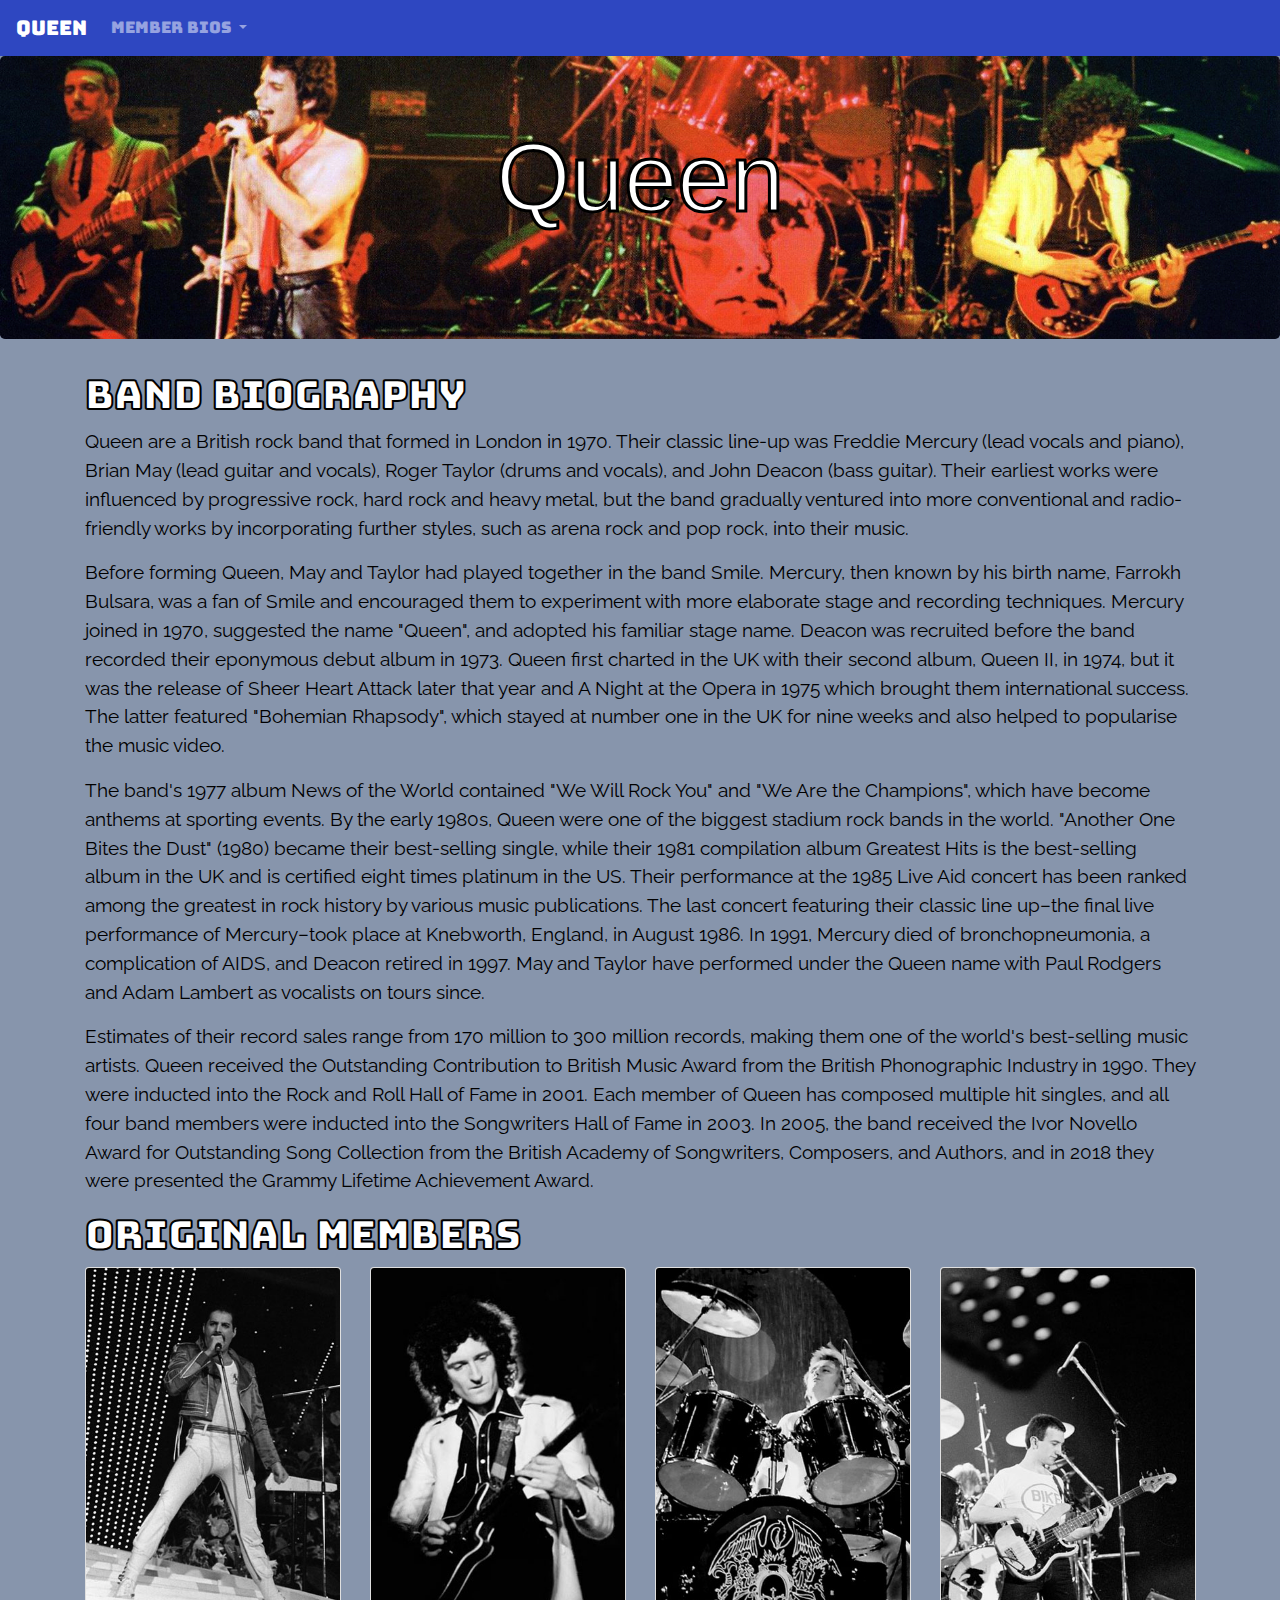
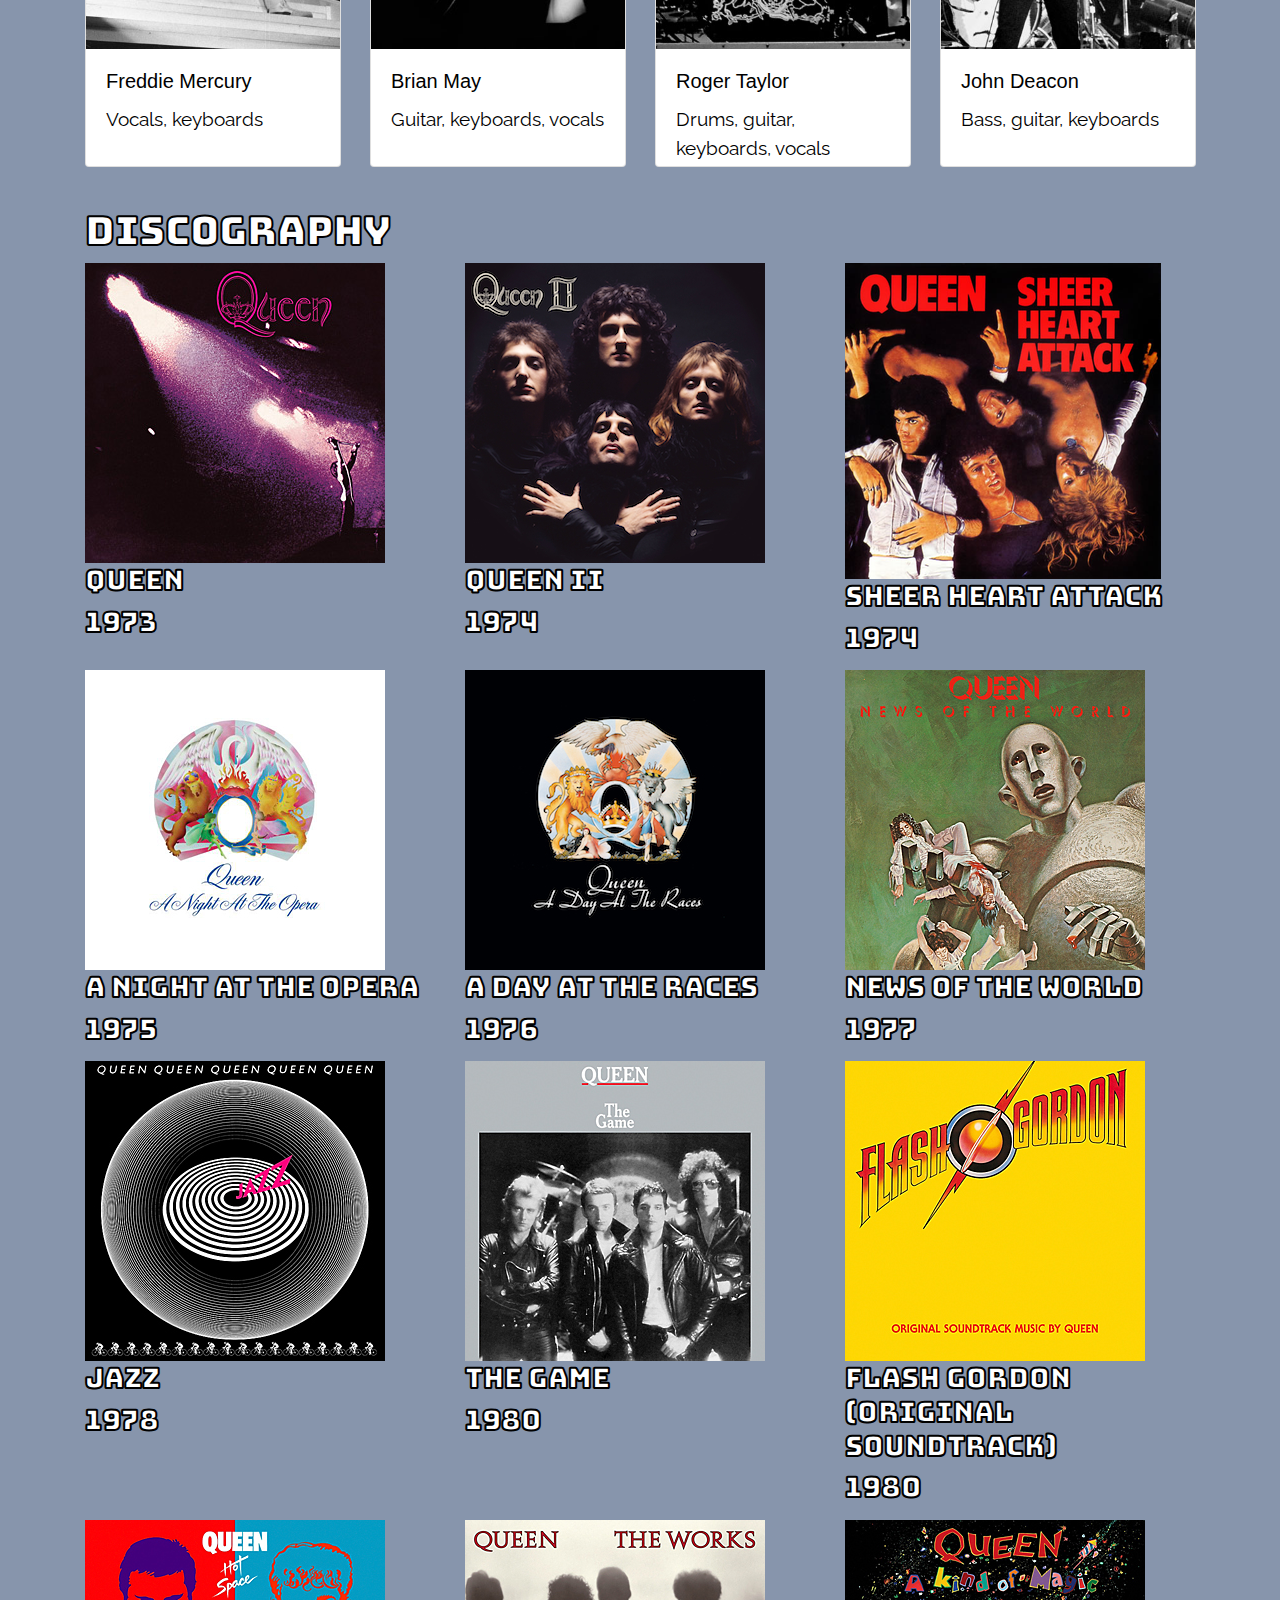
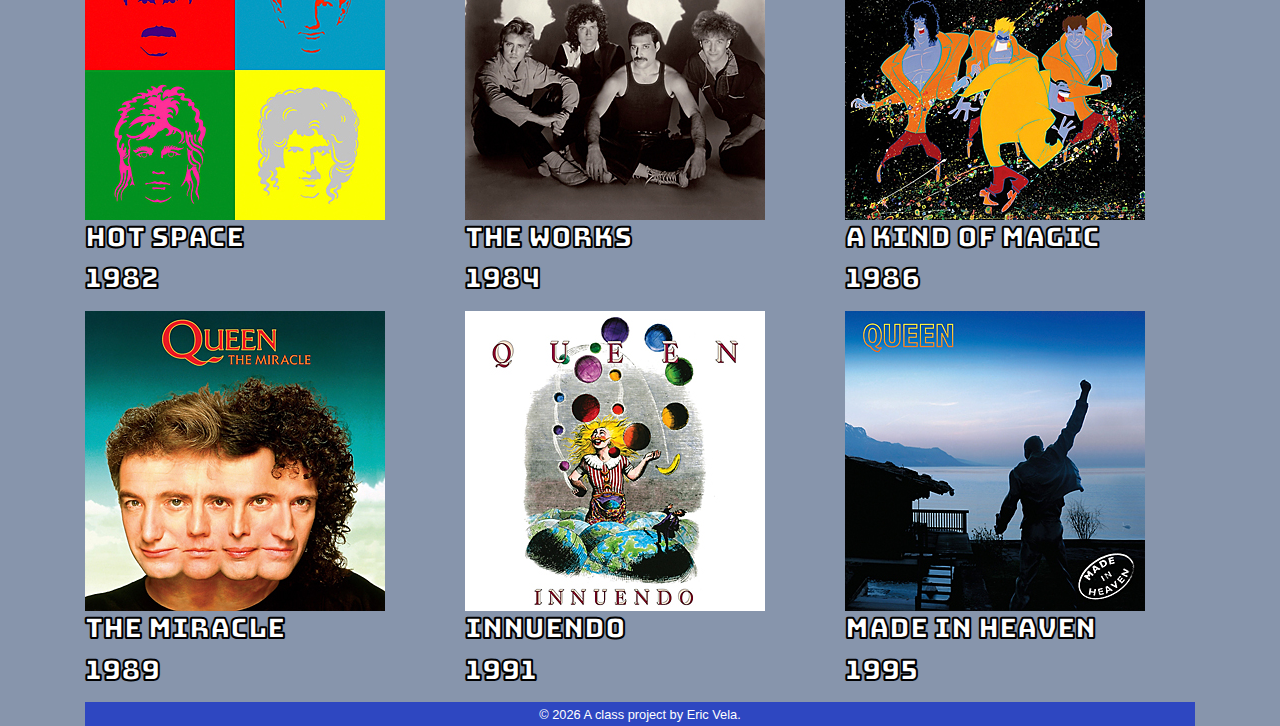
<file: docs/index.html>
<!doctype html>
<html lang="en">
<!-- A Intro to Coding for Journalists class project -->
<head>
  <title>Queen | About</title>
  <meta name="description" content="Default description">
  <meta charset="utf-8">
  <meta http-equiv="X-UA-Compatible" content="IE=edge" />
  <meta name="viewport" content="width=device-width, initial-scale=1, maximum-scale=1">
  <link rel="stylesheet" href="css/main.css">
  <link href="https://fonts.googleapis.com/css?family=Bungee|Raleway" rel="stylesheet">
</head>
<body>
  <nav class="navbar navbar-expand-lg navbar-dark bg-dark">
  <a class="navbar-brand" href="index.html">Queen</a>
  <button class="navbar-toggler" type="button" data-toggle="collapse" data-target="#navbarNavDropdown" aria-controls="navbarNavDropdown" aria-expanded="false" aria-label="Toggle navigation">
    <span class="navbar-toggler-icon"></span>
  </button>
  <div class="collapse navbar-collapse" id="navbarNavDropdown">
    <ul class="navbar-nav">
      <li class="nav-item dropdown">
        <a class="nav-link dropdown-toggle" href="#" id="navbarDropdownMenuLink" role="button" data-toggle="dropdown" aria-haspopup="true" aria-expanded="false">
          Member bios
        </a>
        <div class="dropdown-menu" aria-labelledby="navbarDropdownMenuLink">
          <a class="dropdown-item" href="freddie-mercury.html">Freddie Mercury</a>
          <a class="dropdown-item" href="brian-may.html">Brian May</a>
          <a class="dropdown-item" href="roger-taylor.html">Roger Taylor</a>
          <a class="dropdown-item" href="john-deacon.html">John Deacon</a>
        </div>
      </li>
    </ul>
  </div>
</nav>
  
  
<div class="jumbotron banner text-center">
 
  <h1 class="jumbotext">Queen</h1>
  
</div>

  

<div class="container">

  <div class="row">
    <div class="col">
    <h1>Band biography</h1>
    </div>
  </div>
  <div class="row">
    <div class="col">
    <p>
      Queen are a British rock band that formed in London in 1970. Their classic line-up was Freddie Mercury (lead vocals and piano), Brian May (lead guitar and vocals), Roger Taylor (drums and vocals), and John Deacon (bass guitar). Their earliest works were influenced by progressive rock, hard rock and heavy metal, but the band gradually ventured into more conventional and radio-friendly works by incorporating further styles, such as arena rock and pop rock, into their music.</p>

      <p>Before forming Queen, May and Taylor had played together in the band Smile. Mercury, then known by his birth name, Farrokh Bulsara, was a fan of Smile and encouraged them to experiment with more elaborate stage and recording techniques. Mercury joined in 1970, suggested the name "Queen", and adopted his familiar stage name. Deacon was recruited before the band recorded their eponymous debut album in 1973. Queen first charted in the UK with their second album, Queen II, in 1974, but it was the release of Sheer Heart Attack later that year and A Night at the Opera in 1975 which brought them international success. The latter featured "Bohemian Rhapsody", which stayed at number one in the UK for nine weeks and also helped to popularise the music video.</p>

      <p>The band's 1977 album News of the World contained "We Will Rock You" and "We Are the Champions", which have become anthems at sporting events. By the early 1980s, Queen were one of the biggest stadium rock bands in the world. "Another One Bites the Dust" (1980) became their best-selling single, while their 1981 compilation album Greatest Hits is the best-selling album in the UK and is certified eight times platinum in the US. Their performance at the 1985 Live Aid concert has been ranked among the greatest in rock history by various music publications. The last concert featuring their classic line up–the final live performance of Mercury–took place at Knebworth, England, in August 1986. In 1991, Mercury died of bronchopneumonia, a complication of AIDS, and Deacon retired in 1997. May and Taylor have performed under the Queen name with Paul Rodgers and Adam Lambert as vocalists on tours since.</p>

      <p>Estimates of their record sales range from 170 million to 300 million records, making them one of the world's best-selling music artists. Queen received the Outstanding Contribution to British Music Award from the British Phonographic Industry in 1990. They were inducted into the Rock and Roll Hall of Fame in 2001. Each member of Queen has composed multiple hit singles, and all four band members were inducted into the Songwriters Hall of Fame in 2003. In 2005, the band received the Ivor Novello Award for Outstanding Song Collection from the British Academy of Songwriters, Composers, and Authors, and in 2018 they were presented the Grammy Lifetime Achievement Award.
    </p>
        </div>
        </div>
        <h1>Original Members</h1>
<div class="row">


<div class="col-sm-6 col-lg-3"><a href="freddie-mercury.html" class="card-link">
<div class="card">
  <img class="card-img-top" src="assets/img/members/freddie-mercury-bw.jpg" alt="Freddie Mercury">
  <div class="card-body">
    <h5 class="card-title">Freddie Mercury</h5>
    <p class="card-text">Vocals, keyboards</p>
</a>
  </div>
</div>
</div>


<div class="col-sm-6 col-lg-3"><a href="brian-may.html" class="card-link">
<div class="card">
  <img class="card-img-top" src="assets/img/members/brian-may-bw.jpg" alt="Brian May">
  <div class="card-body">
    <h5 class="card-title">Brian May</h5>
    <p class="card-text">Guitar, keyboards, vocals</p>
</a>
  </div>
</div>
</div>


<div class="col-sm-6 col-lg-3"><a href="roger-taylor.html" class="card-link">
<div class="card">
  <img class="card-img-top" src="assets/img/members/roger-taylor-bw.jpg" alt="Roger Taylor">
  <div class="card-body">
    <h5 class="card-title">Roger Taylor</h5>
    <p class="card-text">Drums, guitar, keyboards, vocals</p>
</a>
  </div>
</div>
</div>


<div class="col-sm-6 col-lg-3"><a href="john-deacon.html" class="card-link">
<div class="card">
  <img class="card-img-top" src="assets/img/members/john-deacon-bw.jpg" alt="John Deacon">
  <div class="card-body">
    <h5 class="card-title">John Deacon</h5>
    <p class="card-text">Bass, guitar, keyboards</p>
</a>
  </div>
</div>
</div>

</div>
        <h1>Discography</h1>
<div class= "row">
    
  <div class="col-centered col-sm-6 col-md-4">
      <ul class="list-unstyled">
        <li class="albums">
    <img class="img-fluid album-image" src=assets/img/discs/Queen_Queen.png alt="Album Cover">
    <div class="media-body">
      <h3 class="album-title">Queen</h3>
      <h3 class="album-year">1973</h3>
    </div>
  </li>
  </ul>
</div>

  <div class="col-centered col-sm-6 col-md-4">
      <ul class="list-unstyled">
        <li class="albums">
    <img class="img-fluid album-image" src=assets/img/discs/Queen_Queen_II.jpg alt="Album Cover">
    <div class="media-body">
      <h3 class="album-title">Queen II</h3>
      <h3 class="album-year">1974</h3>
    </div>
  </li>
  </ul>
</div>

  <div class="col-centered col-sm-6 col-md-4">
      <ul class="list-unstyled">
        <li class="albums">
    <img class="img-fluid album-image" src=assets/img/discs/Queen_Sheer_Heart_Attack.png alt="Album Cover">
    <div class="media-body">
      <h3 class="album-title">Sheer Heart Attack</h3>
      <h3 class="album-year">1974</h3>
    </div>
  </li>
  </ul>
</div>

  <div class="col-centered col-sm-6 col-md-4">
      <ul class="list-unstyled">
        <li class="albums">
    <img class="img-fluid album-image" src=assets/img/discs/Queen_A_Night_At_The_Opera.png alt="Album Cover">
    <div class="media-body">
      <h3 class="album-title">A Night at the Opera</h3>
      <h3 class="album-year">1975</h3>
    </div>
  </li>
  </ul>
</div>

  <div class="col-centered col-sm-6 col-md-4">
      <ul class="list-unstyled">
        <li class="albums">
    <img class="img-fluid album-image" src=assets/img/discs/Queen_A_Day_at_the_Races.jpg alt="Album Cover">
    <div class="media-body">
      <h3 class="album-title">A Day at the Races</h3>
      <h3 class="album-year">1976</h3>
    </div>
  </li>
  </ul>
</div>

  <div class="col-centered col-sm-6 col-md-4">
      <ul class="list-unstyled">
        <li class="albums">
    <img class="img-fluid album-image" src=assets/img/discs/Queen_News_Of_The_World.png alt="Album Cover">
    <div class="media-body">
      <h3 class="album-title">News of the World</h3>
      <h3 class="album-year">1977</h3>
    </div>
  </li>
  </ul>
</div>

  <div class="col-centered col-sm-6 col-md-4">
      <ul class="list-unstyled">
        <li class="albums">
    <img class="img-fluid album-image" src=assets/img/discs/Queen_Jazz.png alt="Album Cover">
    <div class="media-body">
      <h3 class="album-title">Jazz</h3>
      <h3 class="album-year">1978</h3>
    </div>
  </li>
  </ul>
</div>

  <div class="col-centered col-sm-6 col-md-4">
      <ul class="list-unstyled">
        <li class="albums">
    <img class="img-fluid album-image" src=assets/img/discs/Queen_The_Game.png alt="Album Cover">
    <div class="media-body">
      <h3 class="album-title">The Game</h3>
      <h3 class="album-year">1980</h3>
    </div>
  </li>
  </ul>
</div>

  <div class="col-centered col-sm-6 col-md-4">
      <ul class="list-unstyled">
        <li class="albums">
    <img class="img-fluid album-image" src=assets/img/discs/Queen_Flash_Gordon.png alt="Album Cover">
    <div class="media-body">
      <h3 class="album-title">Flash Gordon (Original Soundtrack)</h3>
      <h3 class="album-year">1980</h3>
    </div>
  </li>
  </ul>
</div>

  <div class="col-centered col-sm-6 col-md-4">
      <ul class="list-unstyled">
        <li class="albums">
    <img class="img-fluid album-image" src=assets/img/discs/Queen_Hot_Space.png alt="Album Cover">
    <div class="media-body">
      <h3 class="album-title">Hot Space</h3>
      <h3 class="album-year">1982</h3>
    </div>
  </li>
  </ul>
</div>

  <div class="col-centered col-sm-6 col-md-4">
      <ul class="list-unstyled">
        <li class="albums">
    <img class="img-fluid album-image" src=assets/img/discs/Queen_The_Works.png alt="Album Cover">
    <div class="media-body">
      <h3 class="album-title">The Works</h3>
      <h3 class="album-year">1984</h3>
    </div>
  </li>
  </ul>
</div>

  <div class="col-centered col-sm-6 col-md-4">
      <ul class="list-unstyled">
        <li class="albums">
    <img class="img-fluid album-image" src=assets/img/discs/Queen_A_Kind_Of_Magic.png alt="Album Cover">
    <div class="media-body">
      <h3 class="album-title">A Kind of Magic</h3>
      <h3 class="album-year">1986</h3>
    </div>
  </li>
  </ul>
</div>

  <div class="col-centered col-sm-6 col-md-4">
      <ul class="list-unstyled">
        <li class="albums">
    <img class="img-fluid album-image" src=assets/img/discs/Queen_The_Miracle.png alt="Album Cover">
    <div class="media-body">
      <h3 class="album-title">The Miracle</h3>
      <h3 class="album-year">1989</h3>
    </div>
  </li>
  </ul>
</div>

  <div class="col-centered col-sm-6 col-md-4">
      <ul class="list-unstyled">
        <li class="albums">
    <img class="img-fluid album-image" src=assets/img/discs/Queen_Innuendo.png alt="Album Cover">
    <div class="media-body">
      <h3 class="album-title">Innuendo</h3>
      <h3 class="album-year">1991</h3>
    </div>
  </li>
  </ul>
</div>

  <div class="col-centered col-sm-6 col-md-4">
      <ul class="list-unstyled">
        <li class="albums">
    <img class="img-fluid album-image" src=assets/img/discs/Queen_Made_in_Heaven.jpg alt="Album Cover">
    <div class="media-body">
      <h3 class="album-title">Made in Heaven</h3>
      <h3 class="album-year">1995</h3>
    </div>
  </li>
  </ul>
</div>



</div>


  
<footer id="legal" class="center-block text-center">
  <small>&copy; <span class="copyright-year"></span>
  A class project by Eric Vela.
</footer>


  <script src="js/jquery.js"></script>
  <script src="js/popper.js"></script>
  <script src="js/bootstrap.js"></script>
  <script src="js/scripts.js"></script>
</body>
</html>
</file>
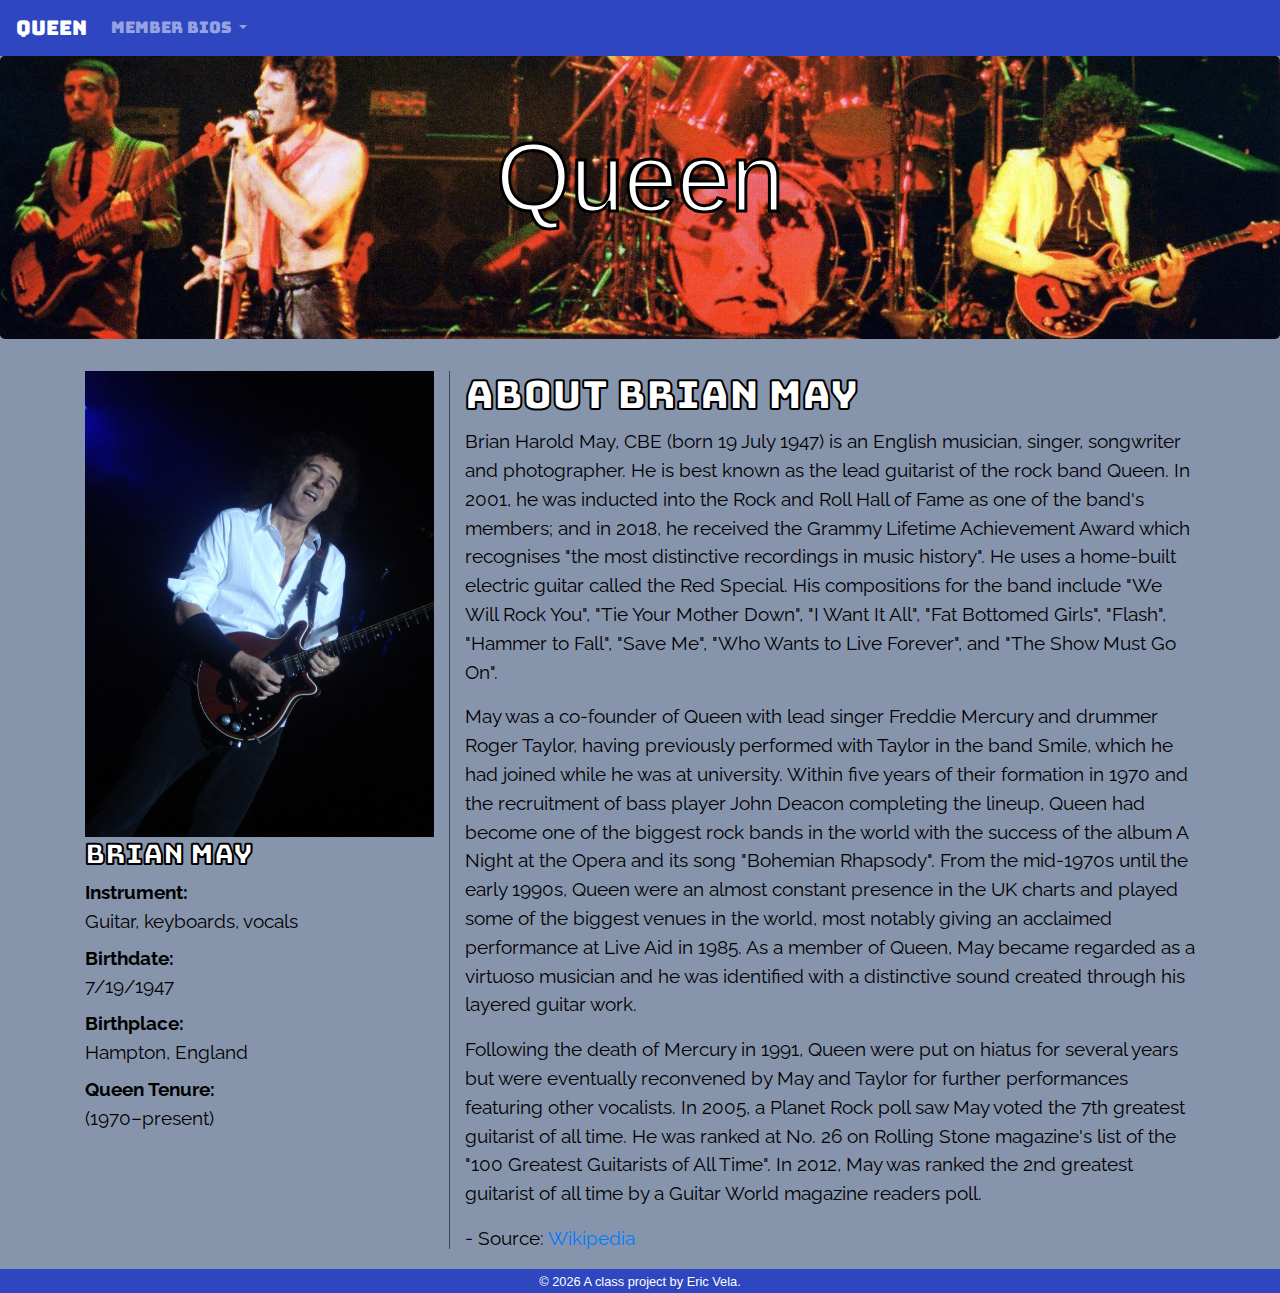
<file: docs/brian-may.html>
<!doctype html>
<html lang="en">
<!-- A Intro to Coding for Journalists class project -->
<head>
  <title>Queen | Brian May</title>
  <meta name="description" content="Default description">
  <meta charset="utf-8">
  <meta http-equiv="X-UA-Compatible" content="IE=edge" />
  <meta name="viewport" content="width=device-width, initial-scale=1, maximum-scale=1">
  <link rel="stylesheet" href="css/main.css">
  <link href="https://fonts.googleapis.com/css?family=Bungee|Raleway" rel="stylesheet">
</head>
<body>
  <nav class="navbar navbar-expand-lg navbar-dark bg-dark">
  <a class="navbar-brand" href="index.html">Queen</a>
  <button class="navbar-toggler" type="button" data-toggle="collapse" data-target="#navbarNavDropdown" aria-controls="navbarNavDropdown" aria-expanded="false" aria-label="Toggle navigation">
    <span class="navbar-toggler-icon"></span>
  </button>
  <div class="collapse navbar-collapse" id="navbarNavDropdown">
    <ul class="navbar-nav">
      <li class="nav-item dropdown">
        <a class="nav-link dropdown-toggle" href="#" id="navbarDropdownMenuLink" role="button" data-toggle="dropdown" aria-haspopup="true" aria-expanded="false">
          Member bios
        </a>
        <div class="dropdown-menu" aria-labelledby="navbarDropdownMenuLink">
          <a class="dropdown-item" href="freddie-mercury.html">Freddie Mercury</a>
          <a class="dropdown-item" href="brian-may.html">Brian May</a>
          <a class="dropdown-item" href="roger-taylor.html">Roger Taylor</a>
          <a class="dropdown-item" href="john-deacon.html">John Deacon</a>
        </div>
      </li>
    </ul>
  </div>
</nav>
  
  
<div class="jumbotron banner text-center">
 
  <h1 class="jumbotext">Queen</h1>
  
</div>

  
<article class="container">
  <div class="row">
    <div class="col-sm-6 col-md-4 info">

      <img class = "img-fluid" src="assets/img/members/brian-may-color.jpg" alt= "Brian May"/>
      <h3>Brian May</h3>
      <dl>
        <dt>Instrument:</dt>
        <dd>Guitar, keyboards, vocals</dd>

        <dt>Birthdate:</dt>
        <dd>7/19/1947</dd>

        <dt>Birthplace:</dt>
        <dd>Hampton, England</dd>

        <dt>Queen Tenure:</dt>
        <dd>(1970–present)</dd>


        
    </div>
    
    <div class="col-sm-6 col-md-8 biography">
     <h1>About Brian May</h1>
      <p>Brian Harold May, CBE (born 19 July 1947) is an English musician, singer, songwriter and photographer. He is best known as the lead guitarist of the rock band Queen. In 2001, he was inducted into the Rock and Roll Hall of Fame as one of the band's members; and in 2018, he received the Grammy Lifetime Achievement Award which recognises "the most distinctive recordings in music history". He uses a home-built electric guitar called the Red Special. His compositions for the band include "We Will Rock You", "Tie Your Mother Down", "I Want It All", "Fat Bottomed Girls", "Flash", "Hammer to Fall", "Save Me", "Who Wants to Live Forever", and "The Show Must Go On".</p>
<p>May was a co-founder of Queen with lead singer Freddie Mercury and drummer Roger Taylor, having previously performed with Taylor in the band Smile, which he had joined while he was at university. Within five years of their formation in 1970 and the recruitment of bass player John Deacon completing the lineup, Queen had become one of the biggest rock bands in the world with the success of the album A Night at the Opera and its song "Bohemian Rhapsody". From the mid-1970s until the early 1990s, Queen were an almost constant presence in the UK charts and played some of the biggest venues in the world, most notably giving an acclaimed performance at Live Aid in 1985. As a member of Queen, May became regarded as a virtuoso musician and he was identified with a distinctive sound created through his layered guitar work.</p>
<p>Following the death of Mercury in 1991, Queen were put on hiatus for several years but were eventually reconvened by May and Taylor for further performances featuring other vocalists. In 2005, a Planet Rock poll saw May voted the 7th greatest guitarist of all time. He was ranked at No. 26 on Rolling Stone magazine's list of the "100 Greatest Guitarists of All Time". In 2012, May was ranked the 2nd greatest guitarist of all time by a Guitar World magazine readers poll.</p>
<p>- Source: <a href="https://en.wikipedia.org/wiki/Brian_May">Wikipedia</a></p>


    </div>
  </div>
</article>


  
<footer id="legal" class="center-block text-center">
  <small>&copy; <span class="copyright-year"></span>
  A class project by Eric Vela.
</footer>


  <script src="js/jquery.js"></script>
  <script src="js/popper.js"></script>
  <script src="js/bootstrap.js"></script>
  <script src="js/scripts.js"></script>
</body>
</html>
</file>
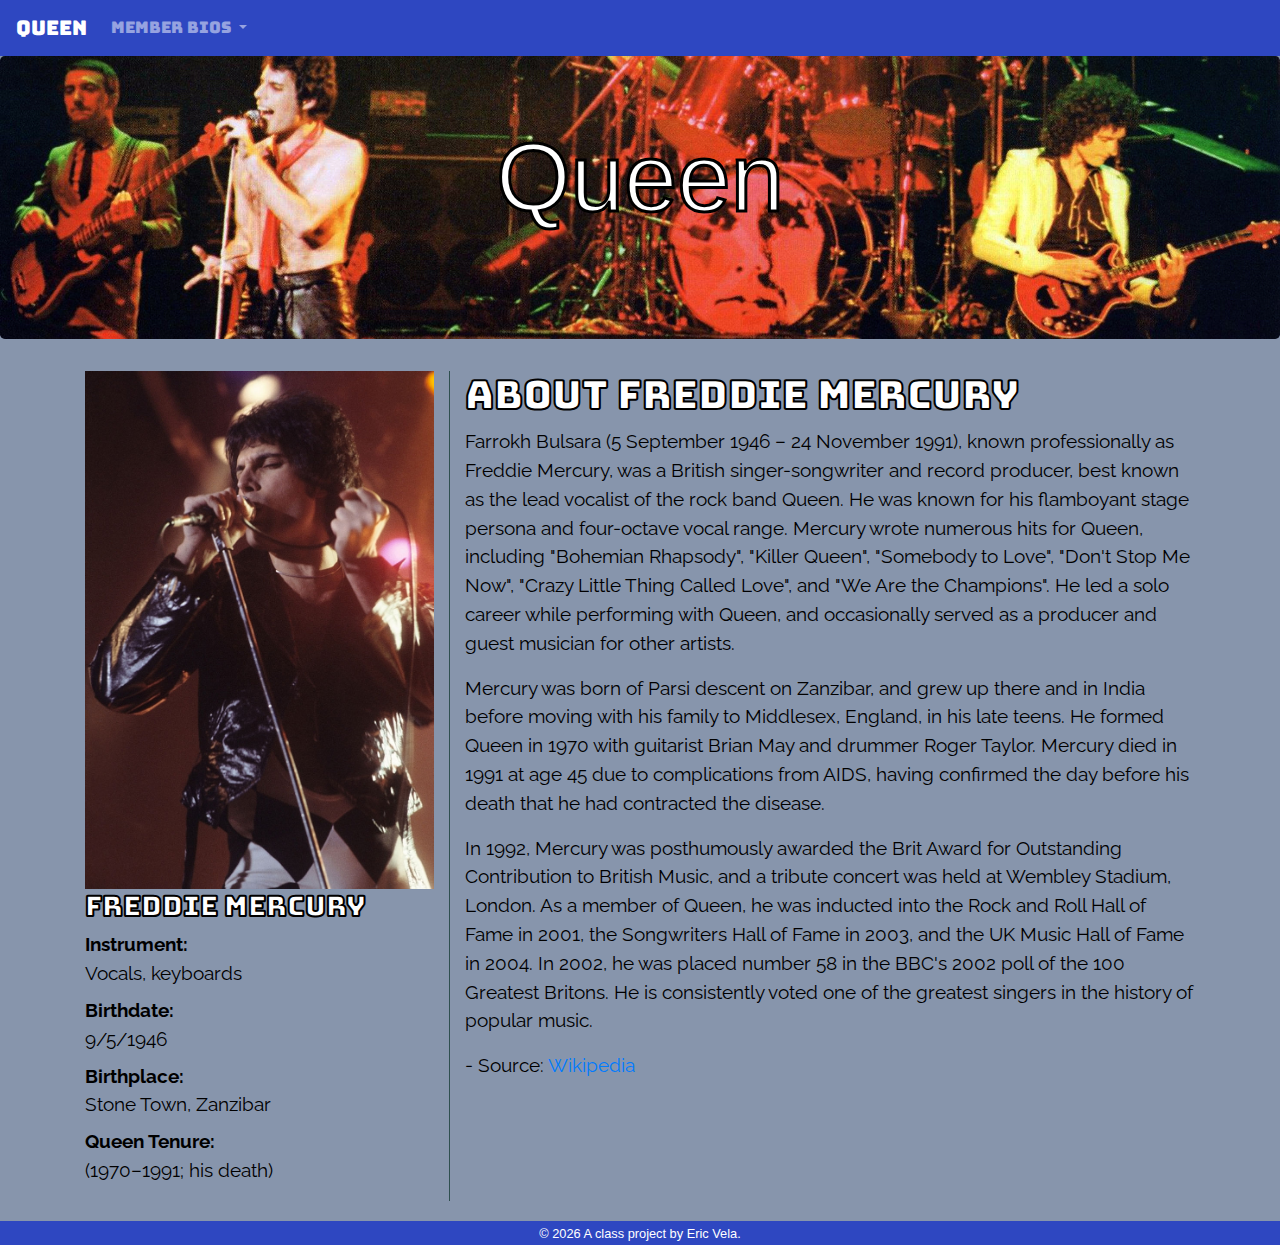
<file: docs/freddie-mercury.html>
<!doctype html>
<html lang="en">
<!-- A Intro to Coding for Journalists class project -->
<head>
  <title>Queen | Freddie Mercury</title>
  <meta name="description" content="Default description">
  <meta charset="utf-8">
  <meta http-equiv="X-UA-Compatible" content="IE=edge" />
  <meta name="viewport" content="width=device-width, initial-scale=1, maximum-scale=1">
  <link rel="stylesheet" href="css/main.css">
  <link href="https://fonts.googleapis.com/css?family=Bungee|Raleway" rel="stylesheet">
</head>
<body>
  <nav class="navbar navbar-expand-lg navbar-dark bg-dark">
  <a class="navbar-brand" href="index.html">Queen</a>
  <button class="navbar-toggler" type="button" data-toggle="collapse" data-target="#navbarNavDropdown" aria-controls="navbarNavDropdown" aria-expanded="false" aria-label="Toggle navigation">
    <span class="navbar-toggler-icon"></span>
  </button>
  <div class="collapse navbar-collapse" id="navbarNavDropdown">
    <ul class="navbar-nav">
      <li class="nav-item dropdown">
        <a class="nav-link dropdown-toggle" href="#" id="navbarDropdownMenuLink" role="button" data-toggle="dropdown" aria-haspopup="true" aria-expanded="false">
          Member bios
        </a>
        <div class="dropdown-menu" aria-labelledby="navbarDropdownMenuLink">
          <a class="dropdown-item" href="freddie-mercury.html">Freddie Mercury</a>
          <a class="dropdown-item" href="brian-may.html">Brian May</a>
          <a class="dropdown-item" href="roger-taylor.html">Roger Taylor</a>
          <a class="dropdown-item" href="john-deacon.html">John Deacon</a>
        </div>
      </li>
    </ul>
  </div>
</nav>
  
  
<div class="jumbotron banner text-center">
 
  <h1 class="jumbotext">Queen</h1>
  
</div>

  
<article class="container">
  <div class="row">
    <div class="col-sm-6 col-md-4 info">

      <img class = "img-fluid" src="assets/img/members/freddie-mercury-color.jpg" alt= "Freddie Mercury"/>
      <h3>Freddie Mercury</h3>
      <dl>
        <dt>Instrument:</dt>
        <dd>Vocals, keyboards</dd>

        <dt>Birthdate:</dt>
        <dd>9/5/1946</dd>

        <dt>Birthplace:</dt>
        <dd>Stone Town, Zanzibar</dd>

        <dt>Queen Tenure:</dt>
        <dd>(1970–1991; his death)</dd>


        
    </div>
    
    <div class="col-sm-6 col-md-8 biography">
     <h1>About Freddie Mercury</h1>
      <p>Farrokh Bulsara (5 September 1946 – 24 November 1991), known professionally as Freddie Mercury, was a British singer-songwriter and record producer, best known as the lead vocalist of the rock band Queen. He was known for his flamboyant stage persona and four-octave vocal range. Mercury wrote numerous hits for Queen, including "Bohemian Rhapsody", "Killer Queen", "Somebody to Love", "Don't Stop Me Now", "Crazy Little Thing Called Love", and "We Are the Champions". He led a solo career while performing with Queen, and occasionally served as a producer and guest musician for other artists.</p>
<p>Mercury was born of Parsi descent on Zanzibar, and grew up there and in India before moving with his family to Middlesex, England, in his late teens. He formed Queen in 1970 with guitarist Brian May and drummer Roger Taylor. Mercury died in 1991 at age 45 due to complications from AIDS, having confirmed the day before his death that he had contracted the disease.</p>
<p>In 1992, Mercury was posthumously awarded the Brit Award for Outstanding Contribution to British Music, and a tribute concert was held at Wembley Stadium, London. As a member of Queen, he was inducted into the Rock and Roll Hall of Fame in 2001, the Songwriters Hall of Fame in 2003, and the UK Music Hall of Fame in 2004. In 2002, he was placed number 58 in the BBC's 2002 poll of the 100 Greatest Britons. He is consistently voted one of the greatest singers in the history of popular music.</p>
<p>- Source: <a href="https://en.wikipedia.org/wiki/Freddie_Mercury">Wikipedia</a></p>


    </div>
  </div>
</article>


  
<footer id="legal" class="center-block text-center">
  <small>&copy; <span class="copyright-year"></span>
  A class project by Eric Vela.
</footer>


  <script src="js/jquery.js"></script>
  <script src="js/popper.js"></script>
  <script src="js/bootstrap.js"></script>
  <script src="js/scripts.js"></script>
</body>
</html>
</file>
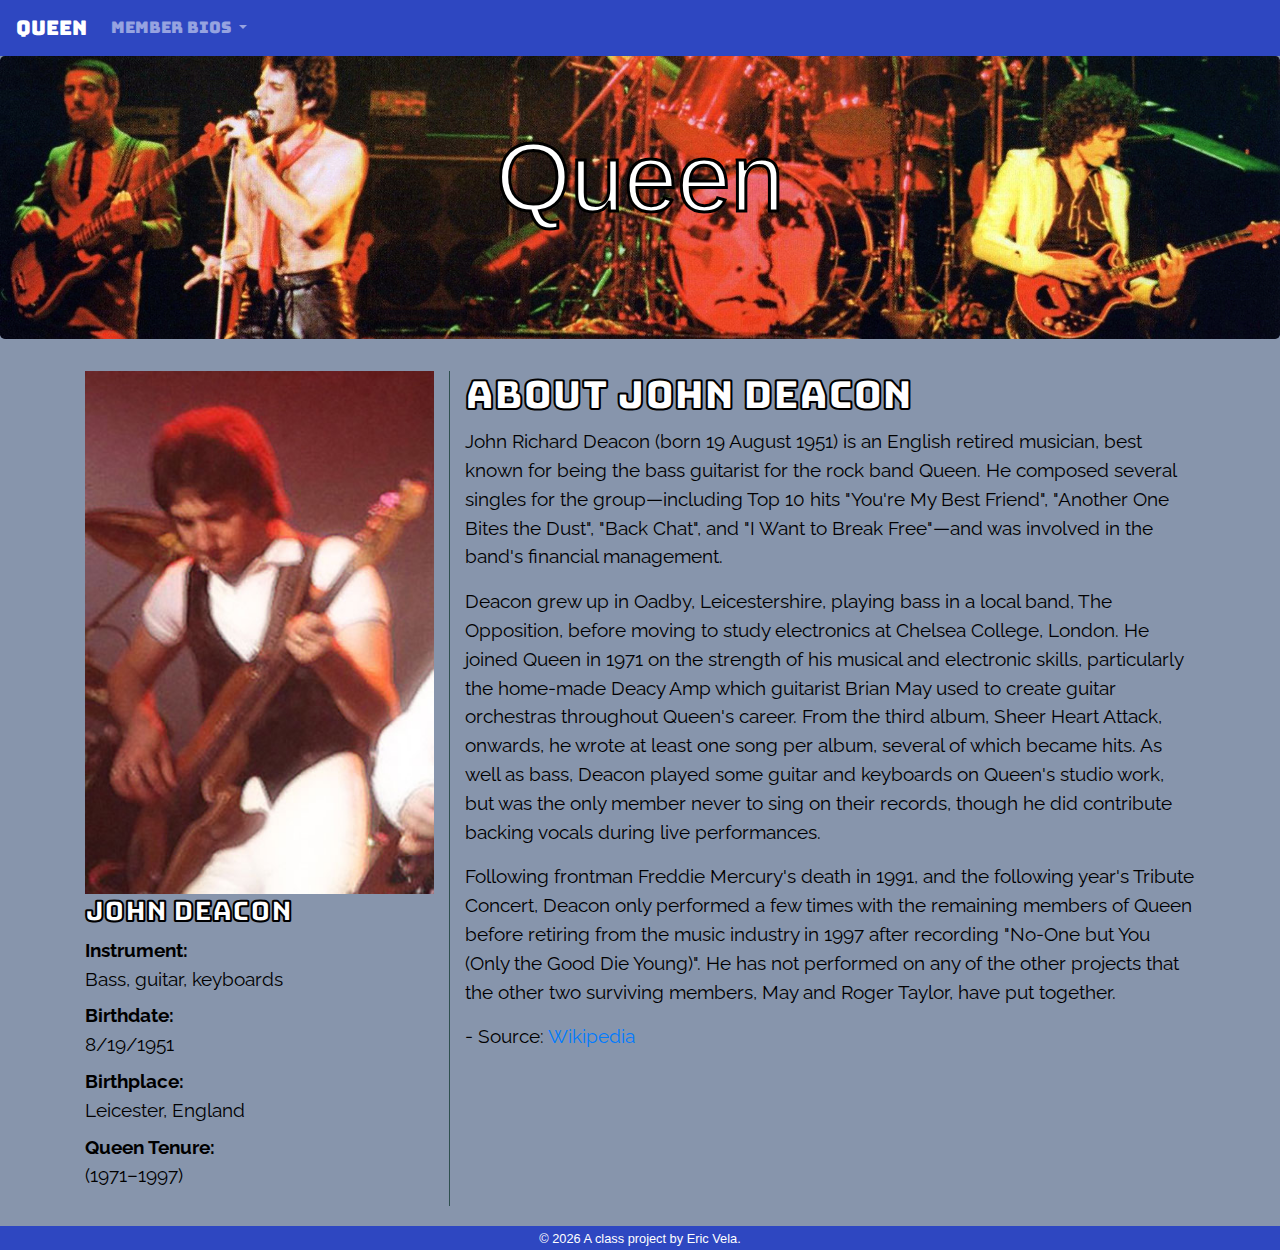
<file: docs/john-deacon.html>
<!doctype html>
<html lang="en">
<!-- A Intro to Coding for Journalists class project -->
<head>
  <title>Queen | John Deacon</title>
  <meta name="description" content="Default description">
  <meta charset="utf-8">
  <meta http-equiv="X-UA-Compatible" content="IE=edge" />
  <meta name="viewport" content="width=device-width, initial-scale=1, maximum-scale=1">
  <link rel="stylesheet" href="css/main.css">
  <link href="https://fonts.googleapis.com/css?family=Bungee|Raleway" rel="stylesheet">
</head>
<body>
  <nav class="navbar navbar-expand-lg navbar-dark bg-dark">
  <a class="navbar-brand" href="index.html">Queen</a>
  <button class="navbar-toggler" type="button" data-toggle="collapse" data-target="#navbarNavDropdown" aria-controls="navbarNavDropdown" aria-expanded="false" aria-label="Toggle navigation">
    <span class="navbar-toggler-icon"></span>
  </button>
  <div class="collapse navbar-collapse" id="navbarNavDropdown">
    <ul class="navbar-nav">
      <li class="nav-item dropdown">
        <a class="nav-link dropdown-toggle" href="#" id="navbarDropdownMenuLink" role="button" data-toggle="dropdown" aria-haspopup="true" aria-expanded="false">
          Member bios
        </a>
        <div class="dropdown-menu" aria-labelledby="navbarDropdownMenuLink">
          <a class="dropdown-item" href="freddie-mercury.html">Freddie Mercury</a>
          <a class="dropdown-item" href="brian-may.html">Brian May</a>
          <a class="dropdown-item" href="roger-taylor.html">Roger Taylor</a>
          <a class="dropdown-item" href="john-deacon.html">John Deacon</a>
        </div>
      </li>
    </ul>
  </div>
</nav>
  
  
<div class="jumbotron banner text-center">
 
  <h1 class="jumbotext">Queen</h1>
  
</div>

  
<article class="container">
  <div class="row">
    <div class="col-sm-6 col-md-4 info">

      <img class = "img-fluid" src="assets/img/members/john-deacon-color.jpg" alt= "John Deacon"/>
      <h3>John Deacon</h3>
      <dl>
        <dt>Instrument:</dt>
        <dd>Bass, guitar, keyboards</dd>

        <dt>Birthdate:</dt>
        <dd>8/19/1951</dd>

        <dt>Birthplace:</dt>
        <dd>Leicester, England</dd>

        <dt>Queen Tenure:</dt>
        <dd>(1971–1997)</dd>


        
    </div>
    
    <div class="col-sm-6 col-md-8 biography">
     <h1>About John Deacon</h1>
      <p>John Richard Deacon (born 19 August 1951) is an English retired musician, best known for being the bass guitarist for the rock band Queen. He composed several singles for the group—including Top 10 hits "You're My Best Friend", "Another One Bites the Dust", "Back Chat", and "I Want to Break Free"—and was involved in the band's financial management.</p>
<p>Deacon grew up in Oadby, Leicestershire, playing bass in a local band, The Opposition, before moving to study electronics at Chelsea College, London. He joined Queen in 1971 on the strength of his musical and electronic skills, particularly the home-made Deacy Amp which guitarist Brian May used to create guitar orchestras throughout Queen's career. From the third album, Sheer Heart Attack, onwards, he wrote at least one song per album, several of which became hits. As well as bass, Deacon played some guitar and keyboards on Queen's studio work, but was the only member never to sing on their records, though he did contribute backing vocals during live performances.</p>
<p>Following frontman Freddie Mercury's death in 1991, and the following year's Tribute Concert, Deacon only performed a few times with the remaining members of Queen before retiring from the music industry in 1997 after recording "No-One but You (Only the Good Die Young)". He has not performed on any of the other projects that the other two surviving members, May and Roger Taylor, have put together.</p>
<p>- Source: <a href="https://en.wikipedia.org/wiki/John_Deacon">Wikipedia</a></p>


    </div>
  </div>
</article>


  
<footer id="legal" class="center-block text-center">
  <small>&copy; <span class="copyright-year"></span>
  A class project by Eric Vela.
</footer>


  <script src="js/jquery.js"></script>
  <script src="js/popper.js"></script>
  <script src="js/bootstrap.js"></script>
  <script src="js/scripts.js"></script>
</body>
</html>
</file>
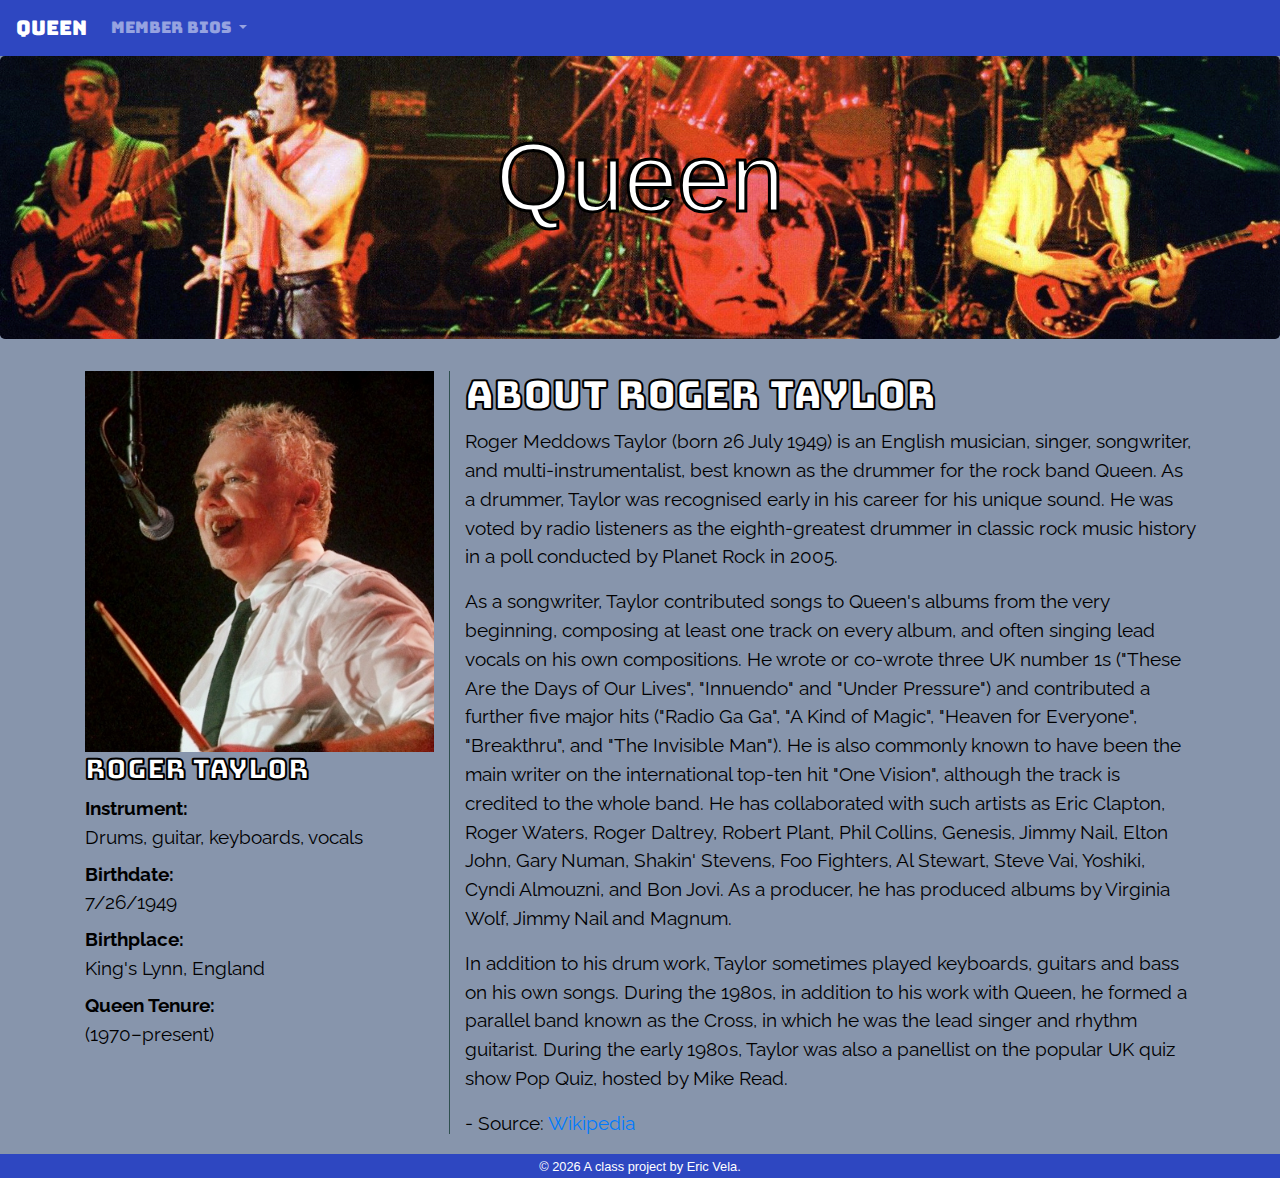
<file: docs/roger-taylor.html>
<!doctype html>
<html lang="en">
<!-- A Intro to Coding for Journalists class project -->
<head>
  <title>Queen | Roger Taylor</title>
  <meta name="description" content="Default description">
  <meta charset="utf-8">
  <meta http-equiv="X-UA-Compatible" content="IE=edge" />
  <meta name="viewport" content="width=device-width, initial-scale=1, maximum-scale=1">
  <link rel="stylesheet" href="css/main.css">
  <link href="https://fonts.googleapis.com/css?family=Bungee|Raleway" rel="stylesheet">
</head>
<body>
  <nav class="navbar navbar-expand-lg navbar-dark bg-dark">
  <a class="navbar-brand" href="index.html">Queen</a>
  <button class="navbar-toggler" type="button" data-toggle="collapse" data-target="#navbarNavDropdown" aria-controls="navbarNavDropdown" aria-expanded="false" aria-label="Toggle navigation">
    <span class="navbar-toggler-icon"></span>
  </button>
  <div class="collapse navbar-collapse" id="navbarNavDropdown">
    <ul class="navbar-nav">
      <li class="nav-item dropdown">
        <a class="nav-link dropdown-toggle" href="#" id="navbarDropdownMenuLink" role="button" data-toggle="dropdown" aria-haspopup="true" aria-expanded="false">
          Member bios
        </a>
        <div class="dropdown-menu" aria-labelledby="navbarDropdownMenuLink">
          <a class="dropdown-item" href="freddie-mercury.html">Freddie Mercury</a>
          <a class="dropdown-item" href="brian-may.html">Brian May</a>
          <a class="dropdown-item" href="roger-taylor.html">Roger Taylor</a>
          <a class="dropdown-item" href="john-deacon.html">John Deacon</a>
        </div>
      </li>
    </ul>
  </div>
</nav>
  
  
<div class="jumbotron banner text-center">
 
  <h1 class="jumbotext">Queen</h1>
  
</div>

  
<article class="container">
  <div class="row">
    <div class="col-sm-6 col-md-4 info">

      <img class = "img-fluid" src="assets/img/members/roger-taylor-color.jpg" alt= "Roger Taylor"/>
      <h3>Roger Taylor</h3>
      <dl>
        <dt>Instrument:</dt>
        <dd>Drums, guitar, keyboards, vocals</dd>

        <dt>Birthdate:</dt>
        <dd>7/26/1949</dd>

        <dt>Birthplace:</dt>
        <dd>King&#39;s Lynn, England</dd>

        <dt>Queen Tenure:</dt>
        <dd>(1970–present)</dd>


        
    </div>
    
    <div class="col-sm-6 col-md-8 biography">
     <h1>About Roger Taylor</h1>
      <p>Roger Meddows Taylor (born 26 July 1949) is an English musician, singer, songwriter, and multi-instrumentalist, best known as the drummer for the rock band Queen. As a drummer, Taylor was recognised early in his career for his unique sound. He was voted by radio listeners as the eighth-greatest drummer in classic rock music history in a poll conducted by Planet Rock in 2005.</p>
<p>As a songwriter, Taylor contributed songs to Queen's albums from the very beginning, composing at least one track on every album, and often singing lead vocals on his own compositions. He wrote or co-wrote three UK number 1s ("These Are the Days of Our Lives", "Innuendo" and "Under Pressure") and contributed a further five major hits ("Radio Ga Ga", "A Kind of Magic", "Heaven for Everyone", "Breakthru", and "The Invisible Man"). He is also commonly known to have been the main writer on the international top-ten hit "One Vision", although the track is credited to the whole band. He has collaborated with such artists as Eric Clapton, Roger Waters, Roger Daltrey, Robert Plant, Phil Collins, Genesis, Jimmy Nail, Elton John, Gary Numan, Shakin' Stevens, Foo Fighters, Al Stewart, Steve Vai, Yoshiki, Cyndi Almouzni, and Bon Jovi. As a producer, he has produced albums by Virginia Wolf, Jimmy Nail and Magnum.</p>
<p>In addition to his drum work, Taylor sometimes played keyboards, guitars and bass on his own songs. During the 1980s, in addition to his work with Queen, he formed a parallel band known as the Cross, in which he was the lead singer and rhythm guitarist. During the early 1980s, Taylor was also a panellist on the popular UK quiz show Pop Quiz, hosted by Mike Read.</p>
<p>- Source: <a href="https://en.wikipedia.org/wiki/Roger_Taylor_(Queen_drummer)">Wikipedia</a></p>


    </div>
  </div>
</article>


  
<footer id="legal" class="center-block text-center">
  <small>&copy; <span class="copyright-year"></span>
  A class project by Eric Vela.
</footer>


  <script src="js/jquery.js"></script>
  <script src="js/popper.js"></script>
  <script src="js/bootstrap.js"></script>
  <script src="js/scripts.js"></script>
</body>
</html>
</file>
